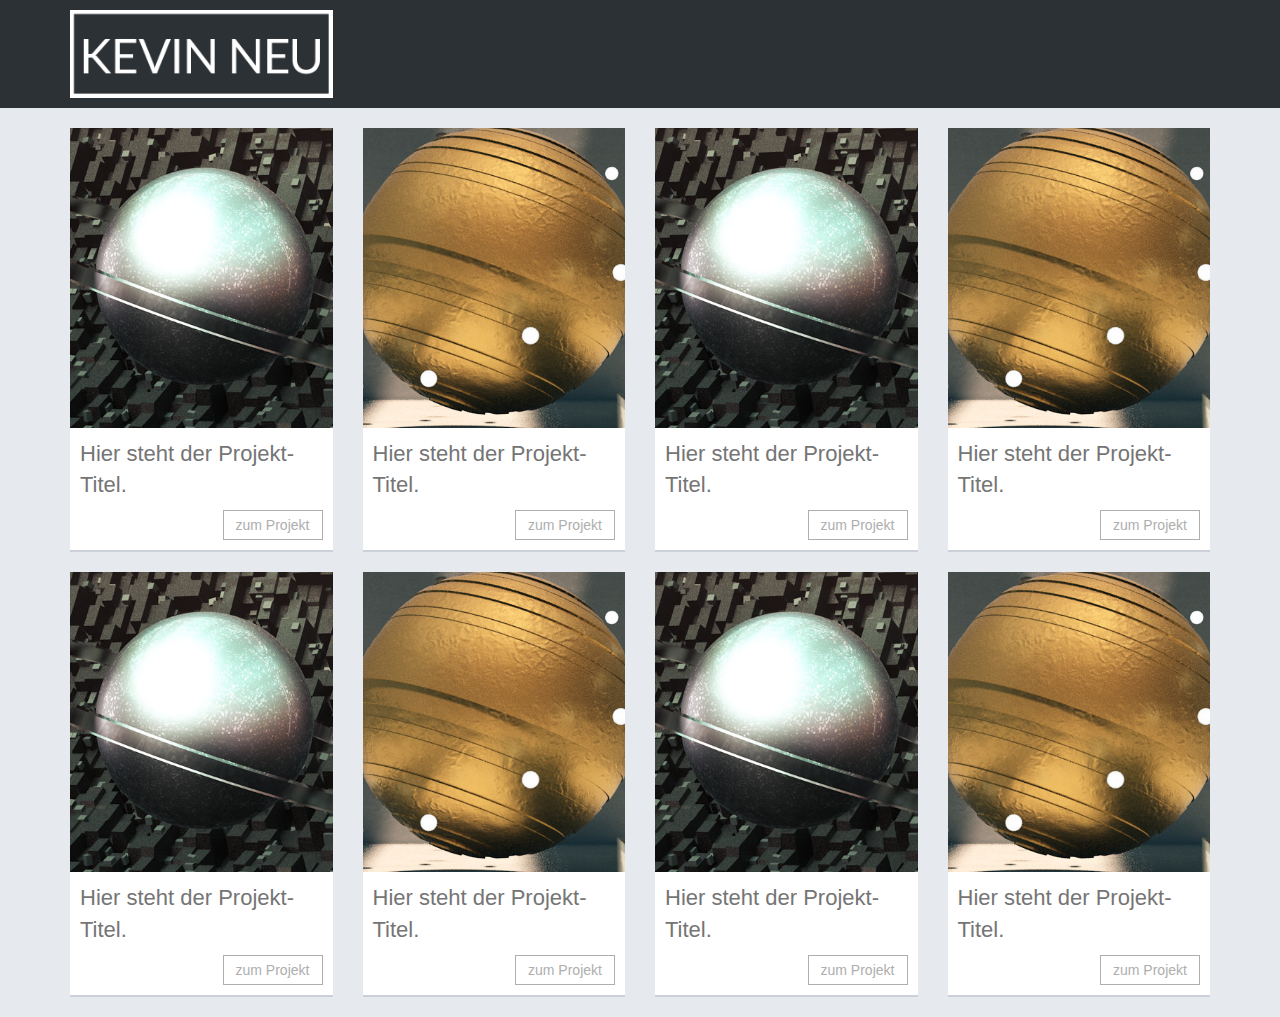
<file: index.html>
<!DOCTYPE html>
<html lang="de">

<head>
    <meta charset="utf-8">
    <meta name="theme-color" content="#2c3136" />
    <meta name="viewport" content="width=device-width, initial-scale=1, maximum-scale=1" />
    <title>Portfolio von Kevin Neu</title>
    <link href="css/bootstrap.min.css" rel="stylesheet">
    <link href="css/kneu.css" rel="stylesheet">
    <script src="https://ajax.googleapis.com/ajax/libs/jquery/1.10.2/jquery.min.js"></script>
    <script src="js/bootstrap.min.js"></script>
</head>

<body>
    <!-- H E A D E R -->
    <div class="container-fluid header" style="background-color: #2c3136">
        <div class="container">
            <div class="row">
                <div class="col-md-3 col-xs-4">
                    <img src="img/Logo.png" class="img-logo">
                </div>
                <div class="col-md-6 col-xs-2">
                </div>
                <div class="col-md-3 col-xs-6 navi">
                </div>
            </div>
        </div>
    </div>
    <!-- C O N T E N T -->
    <div class="container content">
        <div class="row">
            <div class="col-md-3 col-sm-6">
                <div class="card">
                    <div class="card-image" style="background: url(img/kevin-neu-daily029-bearbeitet.jpg) no-repeat center; background-size: 700px 700px;">
                    </div>
                    <div class="card-text-wrap">
                        <p class="card-text">Hier steht der Projekt-Titel.</p>
                        <button class="card-button" onclick="window.location='file:///E:/System/Git/kneuster.github.io/content_01.html';">zum Projekt</button>
                    </div>
                </div>
            </div>
            <div class="col-md-3 col-sm-6">
                <div class="card">
                    <div class="card-image" style="background: url(img/kevin-neu-daily054.jpg) no-repeat center; background-size: 700px 700px;">
                    </div>
                    <div class="card-text-wrap">
                        <p class="card-text">Hier steht der Projekt-Titel.</p>
                        <button class="card-button" onclick="window.location='file:///E:/System/Git/kneuster.github.io/content_01.html';">zum Projekt</button>
                    </div>
                </div>
            </div>
            <div class="col-md-3 col-sm-6">
                <div class="card">
                    <div class="card-image" style="background: url(img/kevin-neu-daily029-bearbeitet.jpg) no-repeat center; background-size: 700px 700px;">
                    </div>
                    <div class="card-text-wrap">
                        <p class="card-text">Hier steht der Projekt-Titel.</p>
                        <button class="card-button" onclick="window.location='file:///E:/System/Git/kneuster.github.io/content_01.html';">zum Projekt</button>
                    </div>
                </div>
            </div>
            <div class="col-md-3 col-sm-6">
                <div class="card">
                    <div class="card-image" style="background: url(img/kevin-neu-daily054.jpg) no-repeat center; background-size: 700px 700px;">
                    </div>
                    <div class="card-text-wrap">
                        <p class="card-text">Hier steht der Projekt-Titel.</p>
                        <button class="card-button" onclick="window.location='file:///E:/System/Git/kneuster.github.io/content_01.html';">zum Projekt</button>
                    </div>
                </div>
            </div>
        </div>
        <div class="row">
            <div class="col-md-3 col-sm-6">
                <div class="card">
                    <div class="card-image" style="background: url(img/kevin-neu-daily029-bearbeitet.jpg) no-repeat center; background-size: 700px 700px;">
                    </div>
                    <div class="card-text-wrap">
                        <p class="card-text">Hier steht der Projekt-Titel.</p>
                        <button class="card-button" onclick="window.location='http://www.example.com';">zum Projekt</button>
                    </div>
                </div>
            </div>
            <div class="col-md-3 col-sm-6">
                <div class="card">
                    <div class="card-image" style="background: url(img/kevin-neu-daily054.jpg) no-repeat center; background-size: 700px 700px;">
                    </div>
                    <div class="card-text-wrap">
                        <p class="card-text">Hier steht der Projekt-Titel.</p>
                        <button class="card-button" onclick="window.location='http://www.example.com';">zum Projekt</button>
                    </div>
                </div>
            </div>
            <div class="col-md-3 col-sm-6">
                <div class="card">
                    <div class="card-image" style="background: url(img/kevin-neu-daily029-bearbeitet.jpg) no-repeat center; background-size: 700px 700px;">
                    </div>
                    <div class="card-text-wrap">
                        <p class="card-text">Hier steht der Projekt-Titel.</p>
                        <button class="card-button" onclick="window.location='http://www.example.com';">zum Projekt</button>
                    </div>
                </div>
            </div>
            <div class="col-md-3 col-sm-6">
                <div class="card">
                    <div class="card-image" style="background: url(img/kevin-neu-daily054.jpg) no-repeat center; background-size: 700px 700px;">
                    </div>
                    <div class="card-text-wrap">
                        <p class="card-text">Hier steht der Projekt-Titel.</p>
                        <button class="card-button" onclick="window.location='http://www.example.com';">zum Projekt</button>
                    </div>
                </div>
            </div>
        </div>
    </div>
</body>

</html>
</file>
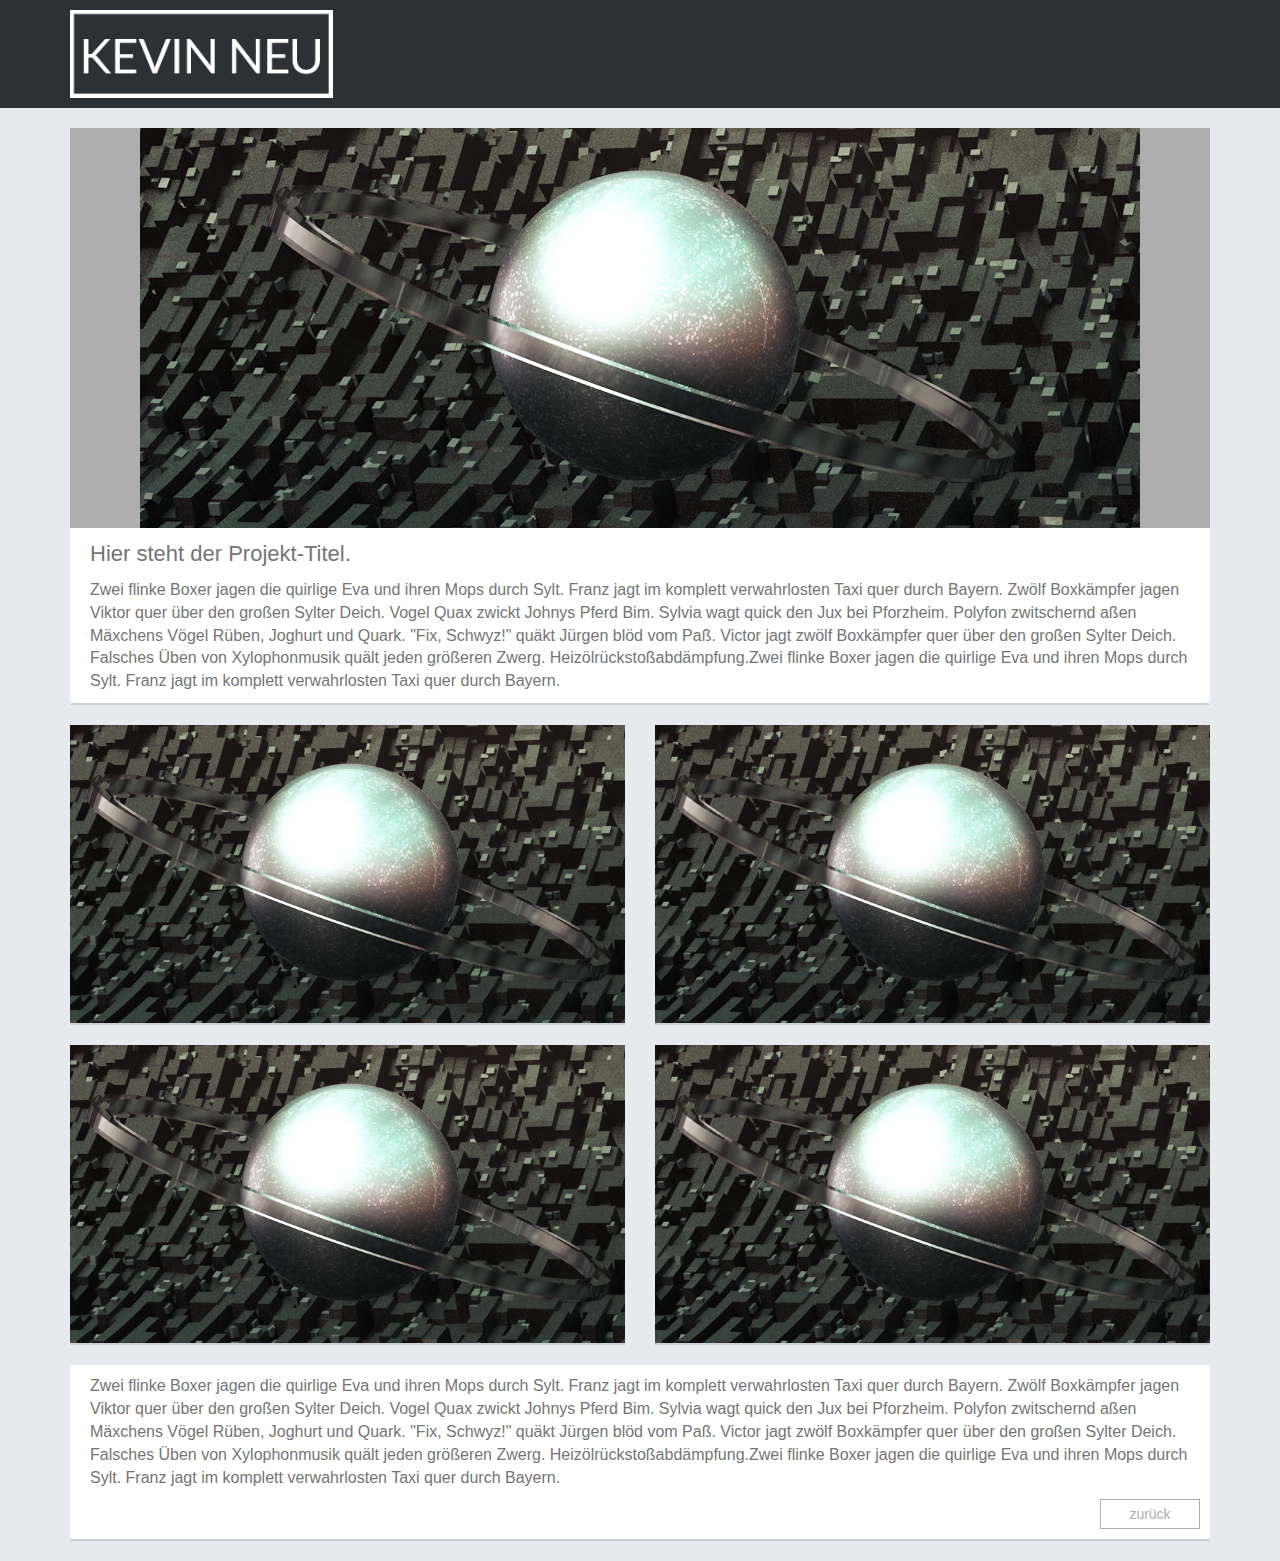
<file: content_01.html>
<!DOCTYPE html>
<html lang="de">
	<head>
		<meta charset="utf-8">
		<meta name="theme-color" content="#2c3136" />
		<meta name="viewport" content="width=device-width, initial-scale=1, maximum-scale=1" />
		<title>Portfolio von Kevin Neu</title>
		<link href="css/bootstrap.min.css" rel="stylesheet">
		<link href="css/kneu.css" rel="stylesheet">
		<script src="https://ajax.googleapis.com/ajax/libs/jquery/1.10.2/jquery.min.js"></script>
		<script src="js/bootstrap.min.js"></script>
	</head>

	<body>
		
		<!-- H E A D E R -->
		<div class="container-fluid header"  style="background-color: #2c3136">
			<div class="container">
	  			<div class="row">
	  				<div class="col-md-3 col-xs-4">
	  					<img src="img/Logo.png" class="img-logo">
	  				</div>
	  				<div class="col-md-6 col-xs-2">
	  				</div>
	  				<div class="col-md-3 col-xs-6 navi">
	  				</div>
	  			</div>
			</div>
		</div>

		<!-- C O N T E N T -->
		<div class="container content">

			<div class="big-image" style="background: #aeaeae url(img/kevin-neu-daily029-bearbeitet.jpg) no-repeat center; background-size: 1000px 1000px;">
			</div>

			<div class="row">
				<div class="col-md-12">
					<div class="big-text-wrap">
						<p class="big-text-title">Hier steht der Projekt-Titel.</p>
						<p class="big-text">Zwei flinke Boxer jagen die quirlige Eva und ihren Mops durch Sylt. Franz jagt im komplett verwahrlosten Taxi quer durch Bayern. Zwölf Boxkämpfer jagen Viktor quer über den großen Sylter Deich. Vogel Quax zwickt Johnys Pferd Bim. Sylvia wagt quick den Jux bei Pforzheim. Polyfon zwitschernd aßen Mäxchens Vögel Rüben, Joghurt und Quark. "Fix, Schwyz!" quäkt Jürgen blöd vom Paß. Victor jagt zwölf Boxkämpfer quer über den großen Sylter Deich. Falsches Üben von Xylophonmusik quält jeden größeren Zwerg. Heizölrückstoßabdämpfung.Zwei flinke Boxer jagen die quirlige Eva und ihren Mops durch Sylt. Franz jagt im komplett verwahrlosten Taxi quer durch Bayern.</p>
						<!--<button class="back-button" onclick="window.location='file:///E:/System/Git/kneuster.github.io/index.html';">zurück</button>-->
					</div>
				</div>
			</div>

			<div class="row">
				<div class="col-md-6">
					<div class="small-image" style="background: #aeaeae url(img/kevin-neu-daily029-bearbeitet.jpg) no-repeat center; background-size: 700px 700px;">
					</div>
				</div>
				<div class="col-md-6">
					<div class="small-image" style="background: #aeaeae url(img/kevin-neu-daily029-bearbeitet.jpg) no-repeat center; background-size: 700px 700px;">
					</div>
				</div>
			</div>

			<div class="row">
				<div class="col-md-6">
					<div class="small-image" style="background: #aeaeae url(img/kevin-neu-daily029-bearbeitet.jpg) no-repeat center; background-size: 700px 700px;">
					</div>
				</div>
				<div class="col-md-6">
					<div class="small-image" style="background: #aeaeae url(img/kevin-neu-daily029-bearbeitet.jpg) no-repeat center; background-size: 700px 700px;">
					</div>
				</div>
			</div>

			<div class="row">
				<div class="col-md-12">
					<div class="big-text-wrap">
						<p class="big-text">Zwei flinke Boxer jagen die quirlige Eva und ihren Mops durch Sylt. Franz jagt im komplett verwahrlosten Taxi quer durch Bayern. Zwölf Boxkämpfer jagen Viktor quer über den großen Sylter Deich. Vogel Quax zwickt Johnys Pferd Bim. Sylvia wagt quick den Jux bei Pforzheim. Polyfon zwitschernd aßen Mäxchens Vögel Rüben, Joghurt und Quark. "Fix, Schwyz!" quäkt Jürgen blöd vom Paß. Victor jagt zwölf Boxkämpfer quer über den großen Sylter Deich. Falsches Üben von Xylophonmusik quält jeden größeren Zwerg. Heizölrückstoßabdämpfung.Zwei flinke Boxer jagen die quirlige Eva und ihren Mops durch Sylt. Franz jagt im komplett verwahrlosten Taxi quer durch Bayern.</p>
						<button class="back-button" onclick="window.location='file:///E:/System/Git/kneuster.github.io/index.html';">zurück</button>
					</div>
				</div>
			</div>

		</div>
		
	</body>
</html>
</file>
<file: css/kneu.css>
body {
    background-color: #e6e9ed;
}

.header {
    width: 100%;
    margin: 0;
    padding: 0;
    z-index: 1;
    top: 0px;
}

.img-logo {
    width: 100%;
    display: block;
    margin: 10px 0px 10px 0px;
}

.content {
    margin-top: 20px;
}

.card {
    background-color: #ffffff;
    margin-bottom: 20px;
}

.card-image {
    width: 100%;
    height: 300px;
}

.card-image:hover {
    opacity: 0.75;
    transition: all 0.3s ease 0s;
}

.card-text-wrap {
    border-bottom: 2px solid #ccd1d9;
    overflow: auto;
}

.card-text {
    display: block;
    top: 10px;
    font-family: sans-serif;
    font-size: 22px;
    text-decoration: none;
    color: #757575;
    padding: 10px 20px 0px 10px;
}

.card-button {
    display: block;
    width: 100px;
    height: 30px;
    background-color: #ffffff;
    border: 1px solid #aeaeae;
    float: right;
    margin: 0px 10px 10px 0px;
    text-align: center;
    font-family: sans-serif;
    text-decoration: none;
    color: #aeaeae;
}

.card-button:hover {
    background-color: #fc6e51;
    border: none;
    text-align: center;
    font-family: sans-serif;
    text-decoration: none;
    color: #ffffff;
    transition: all 0.3s ease 0s;
}

.card-button:focus {
    outline: 0;
}

.card-button:active {
    background-color: #e9573f;
    border: none;
}


/* C O N T E N T S I T E S */

.big-image {
    width: 100%;
    height: 400px;
}

.small-image {
    width: 100%;
    height: 300px;
    margin-bottom: 20px;
    border-bottom: 2px solid #ccd1d9;
}

.big-text-wrap {
    border-bottom: 2px solid #ccd1d9;
    background-color: #ffffff;
    overflow: auto;
    margin-bottom: 20px;
}

.big-text-title {
    display: block;
    top: 10px;
    font-family: sans-serif;
    font-size: 22px;
    text-decoration: none;
    color: #757575;
    padding: 10px 20px 0px 20px;
}

.big-text {
    display: block;
    margin-top: 10px;
    font-family: sans-serif;
    font-size: 16px;
    text-decoration: none;
    color: #757575;
    padding: 0px 20px 0px 20px;
}

.back-button {
    display: block;
    width: 100px;
    height: 30px;
    background-color: #ffffff;
    border: 1px solid #aeaeae;
    float: right;
    margin: 0px 10px 10px 0px;
    text-align: center;
    font-family: sans-serif;
    text-decoration: none;
    color: #aeaeae;
}

.back-button:hover {
    background-color: #fc6e51;
    border: none;
    text-align: center;
    font-family: sans-serif;
    text-decoration: none;
    color: #ffffff;
    transition: all 0.3s ease 0s;
}

.back-button:focus {
    outline: 0;
}
</file>
